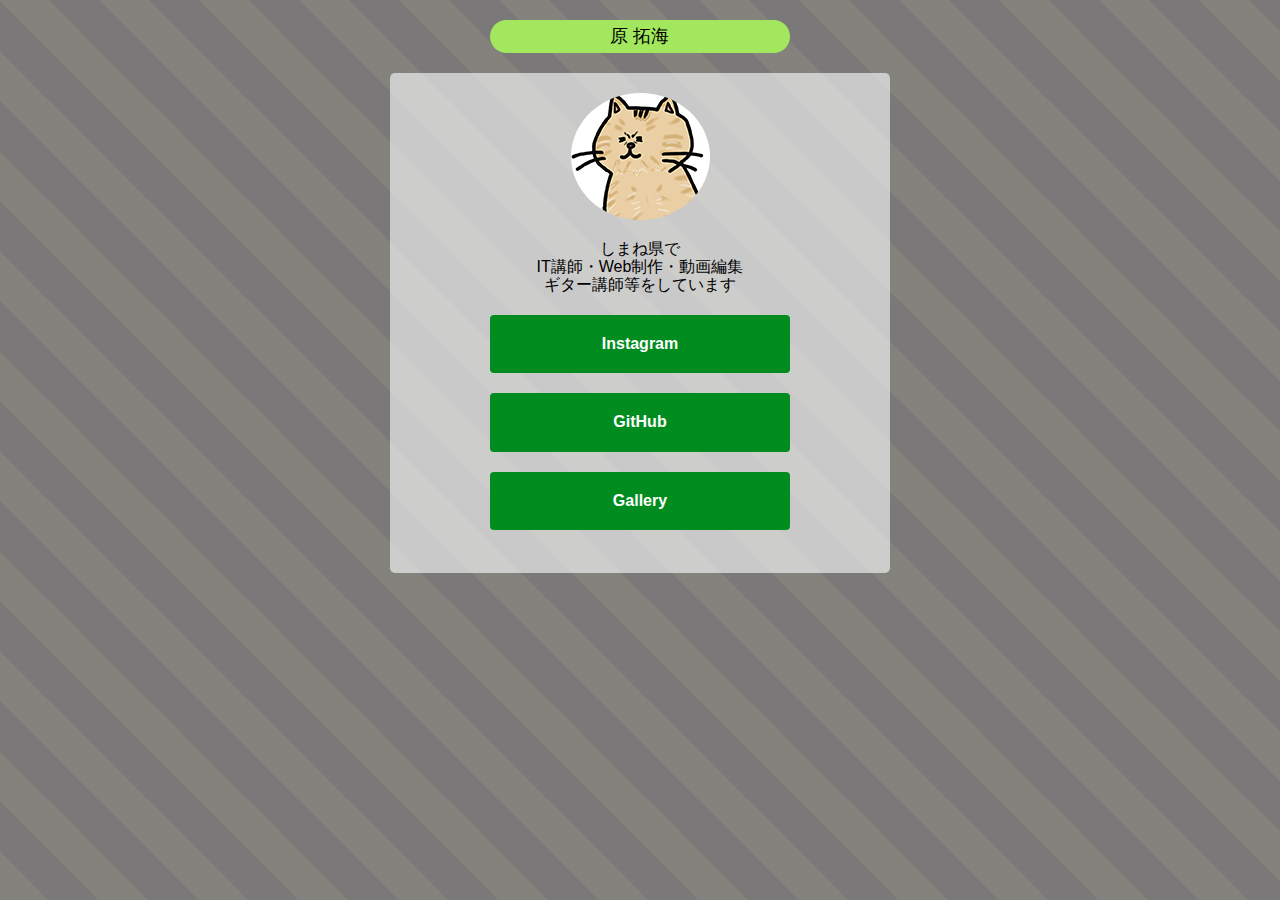
<file: index.html>
<!DOCTYPE html>
<html lang="ja">
  <head>
    <meta charset="UTF-8">
    <meta name="viewport" content="width=device-width, initial-scale=1, shrink-to-fit=no">
    <!-- ローカル開発用 -->
    <!-- <link rel="stylesheet" href="./CSS/reset.css">
    <link rel="stylesheet" href="./CSS/style.css"> -->
    <!-- サーバーデプロイ用 -->
    <link rel="stylesheet" href="https://t-hara01.github.io/SNSLink/CSS/reset.css">
    <link rel="stylesheet" href="https://t-hara01.github.io/SNSLink/CSS/style.css">
    <title>原拓海SNSリンク</title>
  </head>
  <body>
    <h1>原 拓海</h1>
    <div class="box">
      <!-- ローカル開発用 -->
      <!-- <img src="./Images/mameta_Color.png" alt="プロフィール画像"> -->
      <!-- サーバーデプロイ用 -->
      <img src="https://t-hara01.github.io/SNSLink/Images/mameta_Color.png" alt="プロフィール画像">

    </p>
    <p>
      しまね県で<br>
      IT講師・Web制作・動画編集<br>
      ギター講師等をしています
    </p>
    <ul>
      <li><a href="https://www.instagram.com/th_neko_engine/profilecard/?igsh=cW43dnhraTIxdXdp">Instagram</a></li>
      <li><a href="https://github.com/t-hara01">GitHub</a></li>
      <li><a href="gallery.html">Gallery</a></li>
    </ul>
  </div>
  </body>
</html>
</file>
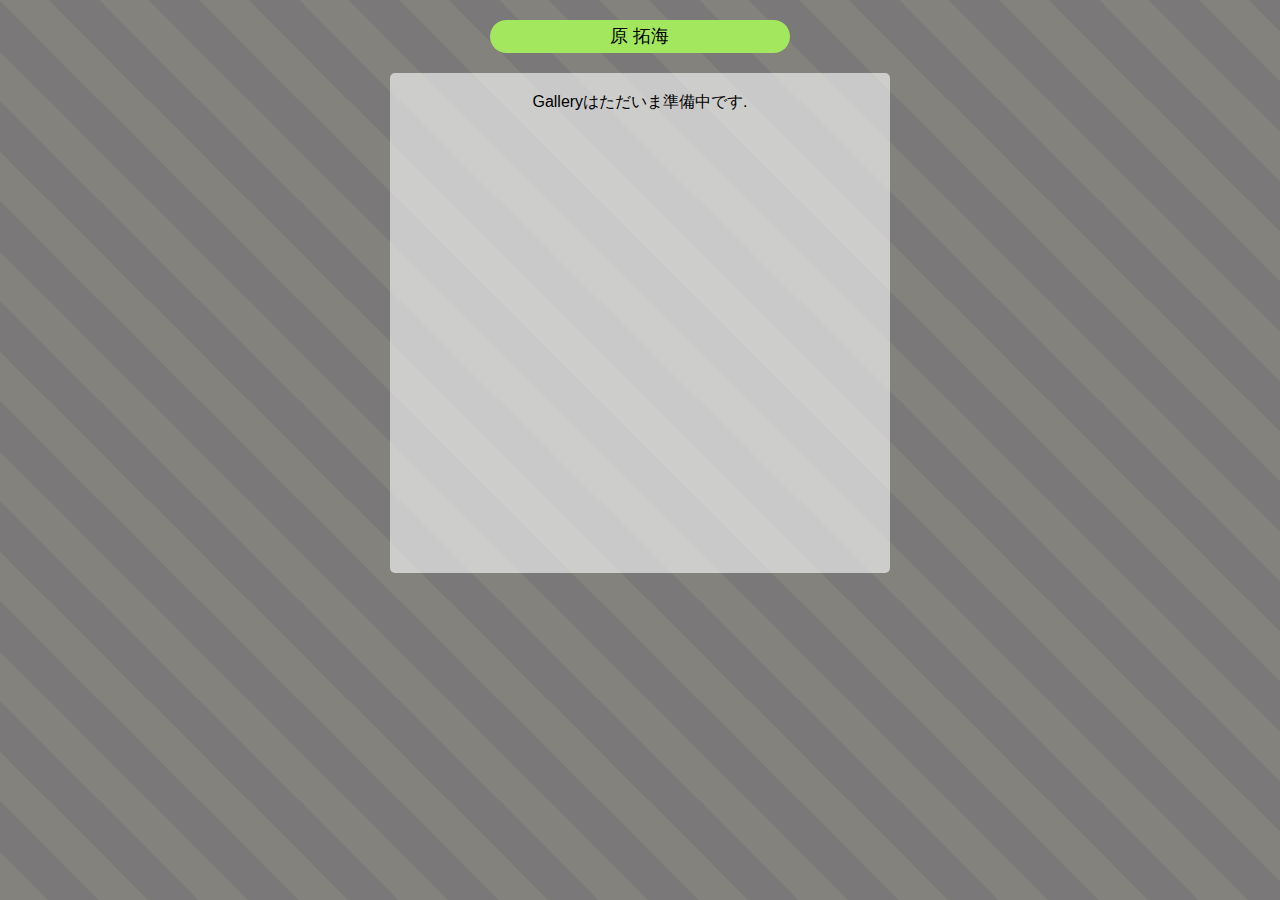
<file: gallery.html>
<!DOCTYPE html>
<html lang="ja">
  <head>
    <meta charset="UTF-8">
    <meta name="viewport" content="width=device-width, initial-scale=1, shrink-to-fit=no">
    <!-- ローカル開発用 -->
    <!-- <link rel="stylesheet" href="./CSS/reset.css">
    <link rel="stylesheet" href="./CSS/style.css"> -->
    <!-- サーバーデプロイ用 -->
    <link rel="stylesheet" href="https://t-hara01.github.io/SNSLink/CSS/reset.css">
    <link rel="stylesheet" href="https://t-hara01.github.io/SNSLink/CSS/style.css">
    <title>Gallery</title>
  </head>
  <body>
    <h1>原 拓海</h1>
    <div class="box">
      <p>
      Galleryはただいま準備中です.
      </p>
    </div>
  </body>
</html>
</file>
<file: CSS/style.css>
@charset "UTF-8";

/* 共通部分 */
body {
  background-image: url(../Images/bg.png);
  font-family: 'Verdana','Hiragino Sans','Meiryo',sans-serif;
  text-align : center;
}

/* スマホ用CSS */
h1 {
  font-size: 18px;
  border: none;
  background-color: rgb(162, 231, 94);
  border-radius: 20px;
  padding: 6px 0;
  margin: 20px auto;
  width: 300px;
  text-align: center;
}

p,ul {
  text-align: center;
  margin-bottom: 20px;
}

img {
  border-radius: 50%;
}

a {
  background-color: #008c1e;
  display: block;
  padding: 20px 0;
  border-radius: 4px;
  color: #ffffff;
  font-weight: bold;
}
ul {
  width: 300px;
  margin: 0 auto;
  padding-left: 0;
}
li {
  margin-bottom: 20px;
  list-style:none
}

.box {
  width: 350px;
  height: 500px;
  border: none;
  background-color: rgba(255,255,255,0.6);
  text-align : center;
  padding: 20px 20px 20px 20px;
  margin: auto;
  border-radius: 5px 5px 5px 5px;
}

/* PC用CSS */
@media all and (min-width: 1024px) {
  h1 {
    font-size: 18px;
    border: none;
    background-color: rgb(162, 231, 94);
    border-radius: 20px;
    padding: 6px 0;
    margin: 20px auto;
    width: 300px;
    text-align: center;
  }

  p,ul {
    text-align: center;
    margin-bottom: 20px;
  }

  img {
    border-radius: 50%;
  }

  a {
    background-color: #008c1e;
    display: block;
    padding: 20px 0;
    border-radius: 4px;
    color: #ffffff;
    font-weight: bold;
  }

  ul {
    width: 300px;
    margin: 0 auto;
    padding-left: 0;
  }
  
  li {
    margin-bottom: 20px;
    list-style:none
  }
  
  .box {
    width: 500px;
    height: 500px;
    border: none;
    background-color: rgba(255,255,255,0.6);
    text-align : center;
    padding: 20px 20px 20px 20px;
    margin: auto;
    border-radius: 5px 5px 5px 5px;
  }
}
</file>
